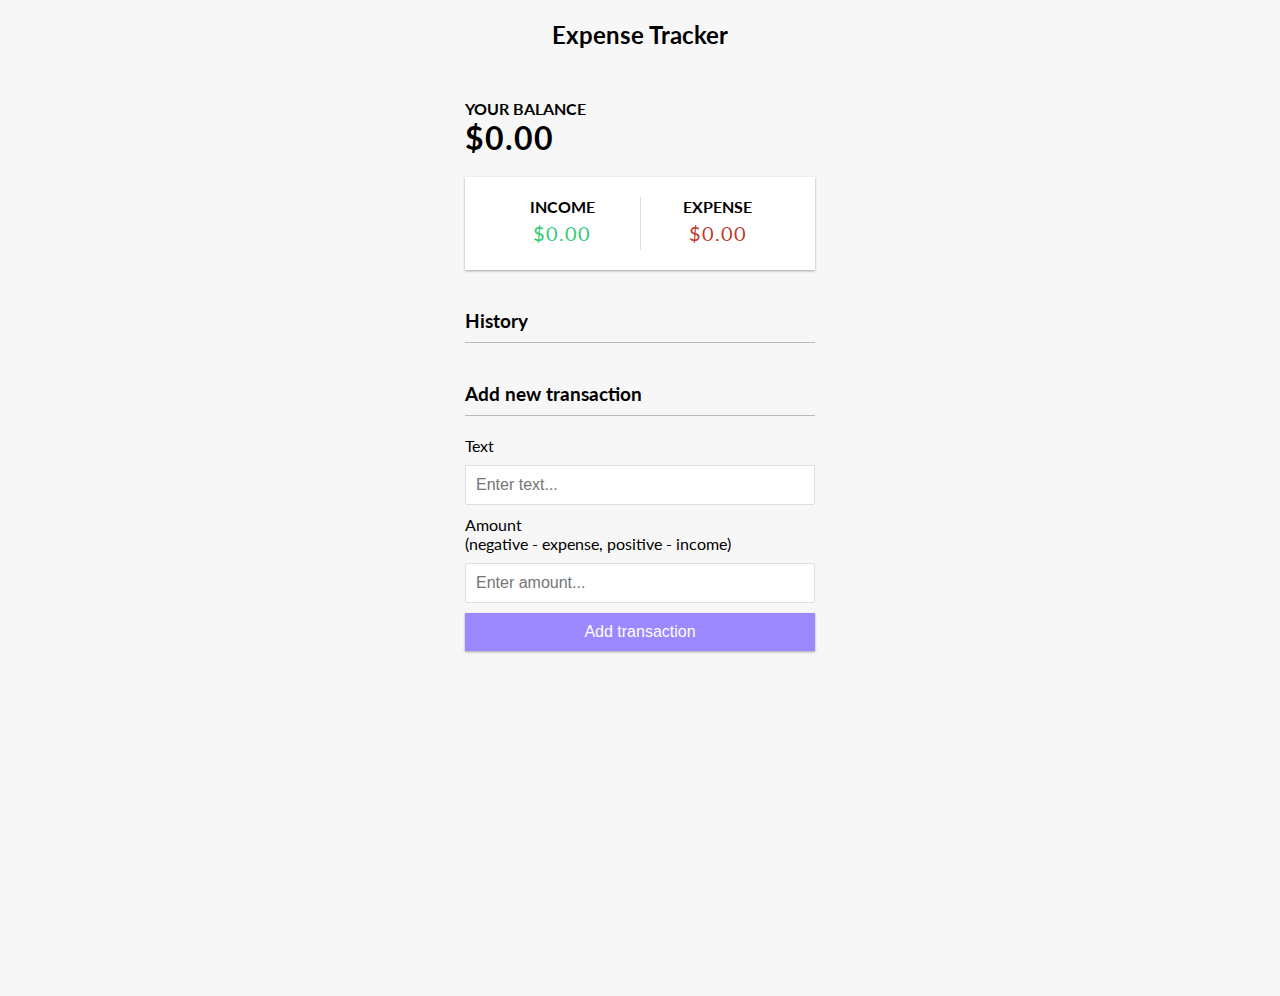
<file: PEC2_Ej2/Ejer2-2-expense-tracker/index.html>
<!DOCTYPE html>
<html lang="en">
  <head>
    <meta charset="UTF-8" />
    <meta name="viewport" content="width=device-width, initial-scale=1.0" />
    <meta http-equiv="X-UA-Compatible" content="ie=edge" />
    <link rel="stylesheet" href="style.css" />
    <title>Expense Tracker</title>
  </head>
  <body>
    <h2>Expense Tracker</h2>

    <div class="container">
      <h4>Your Balance</h4>
      <h1 id="balance">$0.00</h1>

      <div class="inc-exp-container">
        <div>
          <h4>Income</h4>
          <p id="money-plus" class="money plus">+$0.00</p>
        </div>
        <div>
          <h4>Expense</h4>
          <p id="money-minus" class="money minus">-$0.00</p>
        </div>
      </div>

      <h3>History</h3>
      <ul id="list" class="list">
        <!-- <li class="minus">
          Cash <span>-$400</span><button class="delete-btn">x</button>
        </li> -->
      </ul>
      
      <h3>Add new transaction</h3>
      <form id="form">
        <div class="form-control">
          <label for="text">Text</label>
          <input type="text" id="text" placeholder="Enter text..." />
        </div>
        <div class="form-control">
          <label for="amount"
            >Amount <br />
            (negative - expense, positive - income)</label
          >
          <input type="number" id="amount" placeholder="Enter amount..." />
        </div>
        <button class="btn">Add transaction</button>
      </form>
      <div id="updateHidden" class="updateHidden">
        <h2 id="uTitol">Edit transaction</h2>
        <form action="">
          <input type="hidden" id="uId" name="">
          <label for="uText">Text</label>
          <input type="text" name="" id="uText">
          <label for="uAmount">Amount</label>
          <input type="text" name="" id="uAmount">
          <button type="submit" id="uSubmit">Submit</button>

        </form>
      </div>
    </div>

    <!--<script src="script.js"></script>-->
    <script src="models/expense.model.js"></script>
    <script src="services/expense.service.js"></script>
    <script src="controllers/expense.controller.js"></script>
    <script src="views/expense.views.js"></script>
    <script src="app.js"></script>


  </body>
</html>
</file>
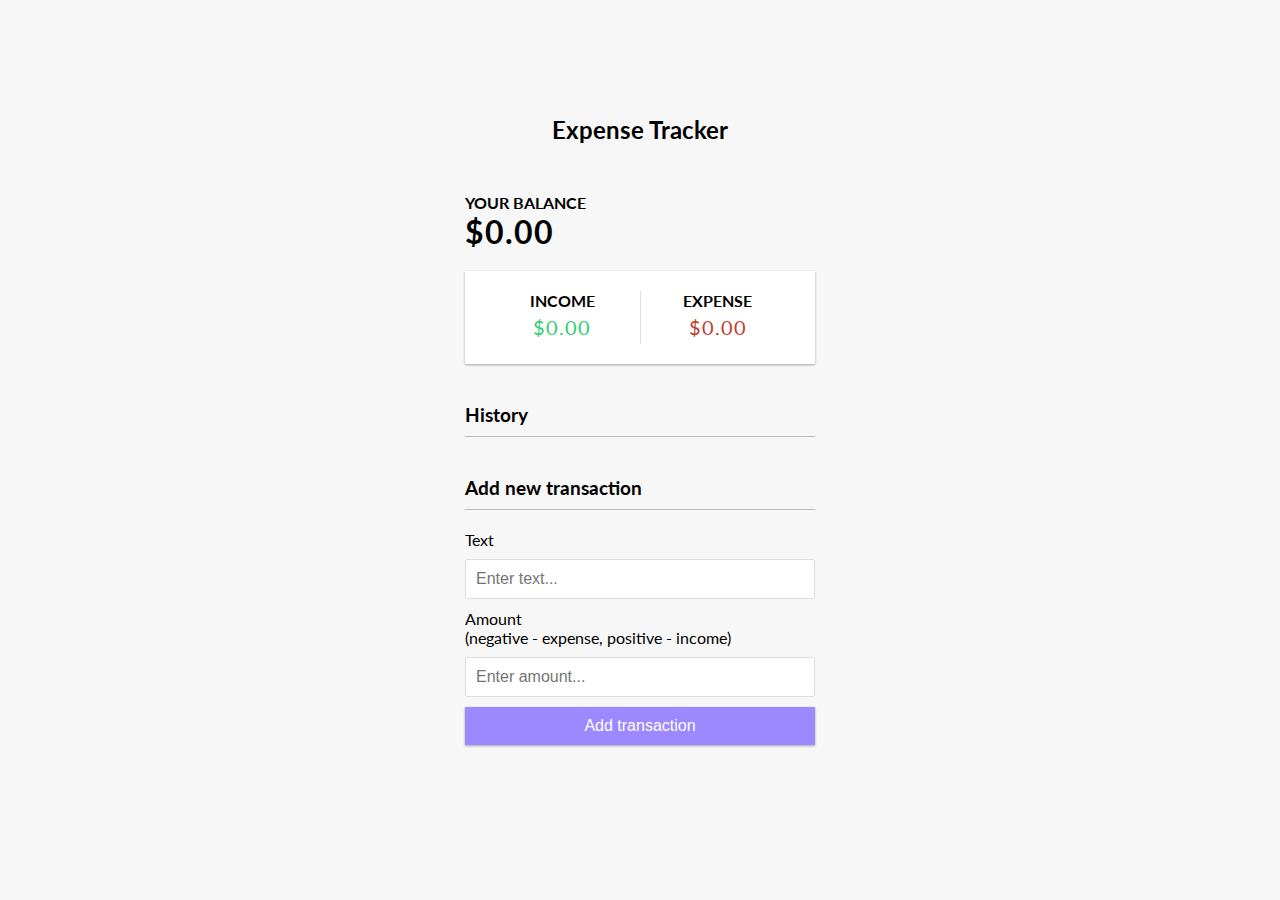
<file: PEC2_Ej2/Ejer2-2-expense-tracker/original/index.html>
<!DOCTYPE html>
<html lang="en">
  <head>
    <meta charset="UTF-8" />
    <meta name="viewport" content="width=device-width, initial-scale=1.0" />
    <meta http-equiv="X-UA-Compatible" content="ie=edge" />
    <link rel="stylesheet" href="style.css" />
    <title>Expense Tracker</title>
  </head>
  <body>
    <h2>Expense Tracker</h2>

    <div class="container">
      <h4>Your Balance</h4>
      <h1 id="balance">$0.00</h1>

      <div class="inc-exp-container">
        <div>
          <h4>Income</h4>
          <p id="money-plus" class="money plus">+$0.00</p>
        </div>
        <div>
          <h4>Expense</h4>
          <p id="money-minus" class="money minus">-$0.00</p>
        </div>
      </div>

      <h3>History</h3>
      <ul id="list" class="list">
        <!-- <li class="minus">
          Cash <span>-$400</span><button class="delete-btn">x</button>
        </li> -->
      </ul>

      <h3>Add new transaction</h3>
      <form id="form">
        <div class="form-control">
          <label for="text">Text</label>
          <input type="text" id="text" placeholder="Enter text..." />
        </div>
        <div class="form-control">
          <label for="amount"
            >Amount <br />
            (negative - expense, positive - income)</label
          >
          <input type="number" id="amount" placeholder="Enter amount..." />
        </div>
        <button class="btn">Add transaction</button>
      </form>
    </div>

    <script src="script.js"></script>


  </body>
</html>
</file>
<file: PEC2_Ej2/Ejer2-2-expense-tracker/style.css>
@import url('https://fonts.googleapis.com/css?family=Lato&display=swap');

:root {
  --box-shadow: 0 1px 3px rgba(0, 0, 0, 0.12), 0 1px 2px rgba(0, 0, 0, 0.24);
}

* {
  box-sizing: border-box;
}

body {
  background-color: #f7f7f7;
  display: flex;
  flex-direction: column;
  align-items: center;
  justify-content: center;
  min-height: 100vh;
  margin: 0;
  font-family: 'Lato', sans-serif;
}

.container {
  margin: 30px auto;
  width: 350px;
}

h1 {
  letter-spacing: 1px;
  margin: 0;
}

h3 {
  border-bottom: 1px solid #bbb;
  padding-bottom: 10px;
  margin: 40px 0 10px;
}

h4 {
  margin: 0;
  text-transform: uppercase;
}

.inc-exp-container {
  background-color: #fff;
  box-shadow: var(--box-shadow);
  padding: 20px;
  display: flex;
  justify-content: space-between;
  margin: 20px 0;
}

.inc-exp-container > div {
  flex: 1;
  text-align: center;
}

.inc-exp-container > div:first-of-type {
  border-right: 1px solid #dedede;
}

.money {
  font-size: 20px;
  letter-spacing: 1px;
  margin: 5px 0;
}

.money.plus {
  color: #2ecc71;
}

.money.minus {
  color: #c0392b;
}

label {
  display: inline-block;
  margin: 10px 0;
}

input[type='text'],
input[type='number'] {
  border: 1px solid #dedede;
  border-radius: 2px;
  display: block;
  font-size: 16px;
  padding: 10px;
  width: 100%;
}

.btn {
  cursor: pointer;
  background-color: #9c88ff;
  box-shadow: var(--box-shadow);
  color: #fff;
  border: 0;
  display: block;
  font-size: 16px;
  margin: 10px 0 30px;
  padding: 10px;
  width: 100%;
}

.btn:focus,
.delete-btn:focus {
  outline: 0;
}

.list {
  list-style-type: none;
  padding: 0;
  margin-bottom: 40px;
}

.list li {
  background-color: #fff;
  box-shadow: var(--box-shadow);
  color: #333;
  display: flex;
  justify-content: space-between;
  position: relative;
  padding: 10px;
  margin: 10px 0;
}

.list li.plus {
  border-right: 5px solid #2ecc71;
}

.list li.minus {
  border-right: 5px solid #c0392b;
}

.delete-btn {
  cursor: pointer;
  background-color: #e74c3c;
  border: 0;
  color: #fff;
  font-size: 20px;
  line-height: 20px;
  padding: 2px 5px;
  position: absolute;
  top: 50%;
  left: -25px;
  transform: translate(-100%, -50%);
  opacity: 0;
  transition: opacity 0.3s ease;
}

.update-btn {
  cursor: pointer;
  background-color: #008800;
  border: 0;
  color: #fff;
  font-size: 20px;
  line-height: 20px;
  padding: 2px 5px;
  position: absolute;
  top: 50%;
  left: 0;
  transform: translate(-100%, -50%);
  opacity: 0;
  transition: opacity 0.3s ease;
}

.list li:hover .delete-btn {
  opacity: 1;
}

.list li:hover .update-btn {
  opacity: 1;
}

.updateHidden{
  visibility: hidden;
}

.update{
  display: flex;
  padding: 20px;
  background-color: #eee;
  border-style: solid;
  border-color: #ccc;
  opacity: 1;
  flex-direction: column;
  position: fixed;
  top:10vh;
  left: auto;
  right: auto;
  width: 400px;
  border-radius: 10px;
  box-shadow: var(--box-shadow);
}

.update label{
  font-size: 15pt;
  color: #888;
}

#uSubmit {
  cursor: pointer;
  background-color: #9c88ff;
  box-shadow: var(--box-shadow);
  color: #fff;
  border: 0;
  display: block;
  font-size: 16px;
  margin: 10px 0 30px;
  padding: 10px;
  width: 100%;
}

#uTitol{
  text-align: center;
}
</file>
<file: PEC2_Ej2/Ejer2-2-expense-tracker/original/style.css>
@import url('https://fonts.googleapis.com/css?family=Lato&display=swap');

:root {
  --box-shadow: 0 1px 3px rgba(0, 0, 0, 0.12), 0 1px 2px rgba(0, 0, 0, 0.24);
}

* {
  box-sizing: border-box;
}

body {
  background-color: #f7f7f7;
  display: flex;
  flex-direction: column;
  align-items: center;
  justify-content: center;
  min-height: 100vh;
  margin: 0;
  font-family: 'Lato', sans-serif;
}

.container {
  margin: 30px auto;
  width: 350px;
}

h1 {
  letter-spacing: 1px;
  margin: 0;
}

h3 {
  border-bottom: 1px solid #bbb;
  padding-bottom: 10px;
  margin: 40px 0 10px;
}

h4 {
  margin: 0;
  text-transform: uppercase;
}

.inc-exp-container {
  background-color: #fff;
  box-shadow: var(--box-shadow);
  padding: 20px;
  display: flex;
  justify-content: space-between;
  margin: 20px 0;
}

.inc-exp-container > div {
  flex: 1;
  text-align: center;
}

.inc-exp-container > div:first-of-type {
  border-right: 1px solid #dedede;
}

.money {
  font-size: 20px;
  letter-spacing: 1px;
  margin: 5px 0;
}

.money.plus {
  color: #2ecc71;
}

.money.minus {
  color: #c0392b;
}

label {
  display: inline-block;
  margin: 10px 0;
}

input[type='text'],
input[type='number'] {
  border: 1px solid #dedede;
  border-radius: 2px;
  display: block;
  font-size: 16px;
  padding: 10px;
  width: 100%;
}

.btn {
  cursor: pointer;
  background-color: #9c88ff;
  box-shadow: var(--box-shadow);
  color: #fff;
  border: 0;
  display: block;
  font-size: 16px;
  margin: 10px 0 30px;
  padding: 10px;
  width: 100%;
}

.btn:focus,
.delete-btn:focus {
  outline: 0;
}

.list {
  list-style-type: none;
  padding: 0;
  margin-bottom: 40px;
}

.list li {
  background-color: #fff;
  box-shadow: var(--box-shadow);
  color: #333;
  display: flex;
  justify-content: space-between;
  position: relative;
  padding: 10px;
  margin: 10px 0;
}

.list li.plus {
  border-right: 5px solid #2ecc71;
}

.list li.minus {
  border-right: 5px solid #c0392b;
}

.delete-btn {
  cursor: pointer;
  background-color: #e74c3c;
  border: 0;
  color: #fff;
  font-size: 20px;
  line-height: 20px;
  padding: 2px 5px;
  position: absolute;
  top: 50%;
  left: 0;
  transform: translate(-100%, -50%);
  opacity: 0;
  transition: opacity 0.3s ease;
}

.list li:hover .delete-btn {
  opacity: 1;
}
</file>
